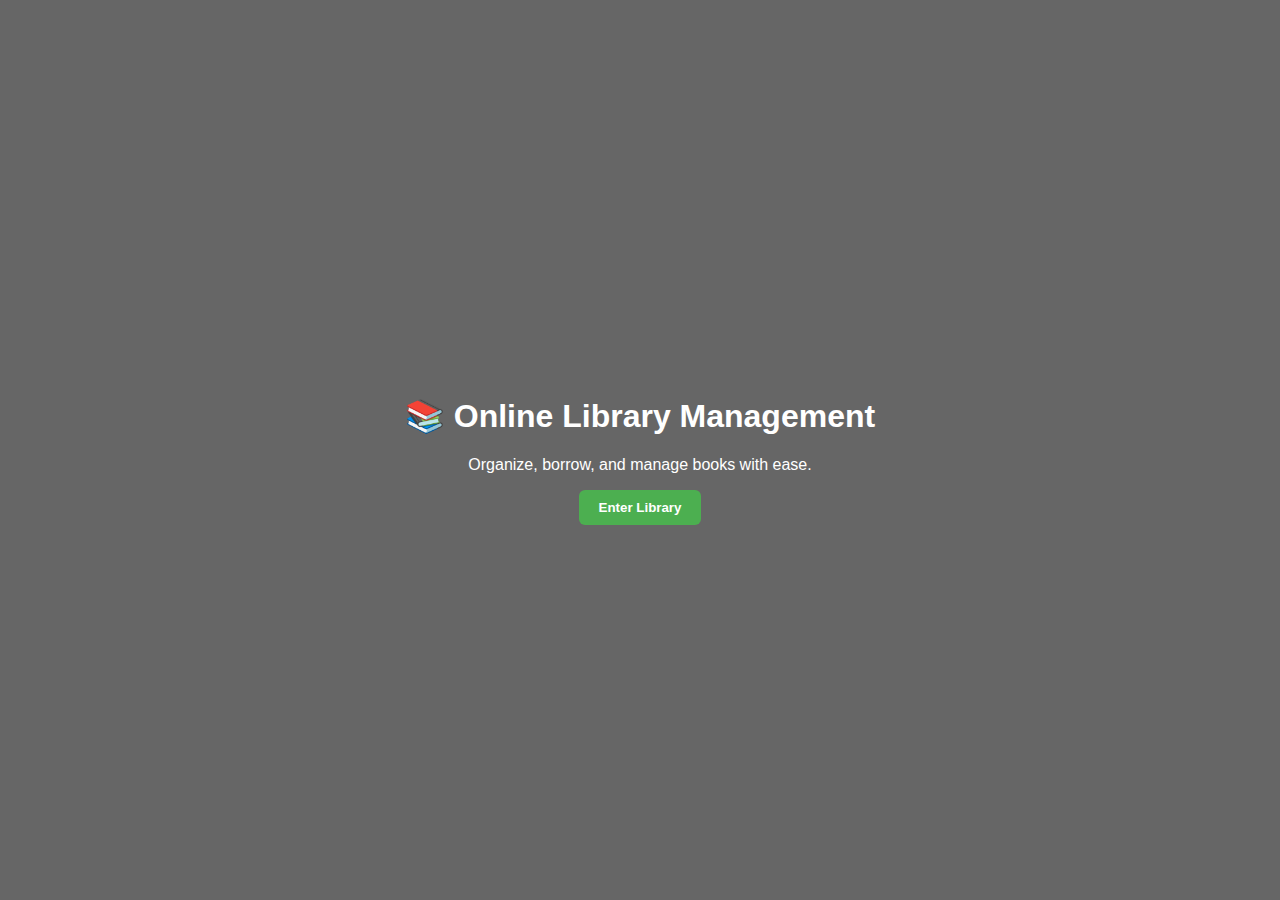
<file: index.html>
<!DOCTYPE html>
<html lang="en">
<head>
  <meta charset="UTF-8"/>
  <meta name="viewport" content="width=device-width, initial-scale=1.0"/>
  <title>Online Library Management</title>
  <link rel="stylesheet" href="style.css"/>
</head>
<body class="welcome">
  <div class="overlay">
    <div class="hero-content">
      <h1>📚 Online Library Management</h1>
      <p>Organize, borrow, and manage books with ease.</p>
      <button id="openBtn" class="btn primary">Enter Library</button>
    </div>
  </div>

  <script>
    document.getElementById("openBtn").addEventListener("click", () => {
      window.location.href = "library.html";
    });
  </script>
</body>
</html>
</file>
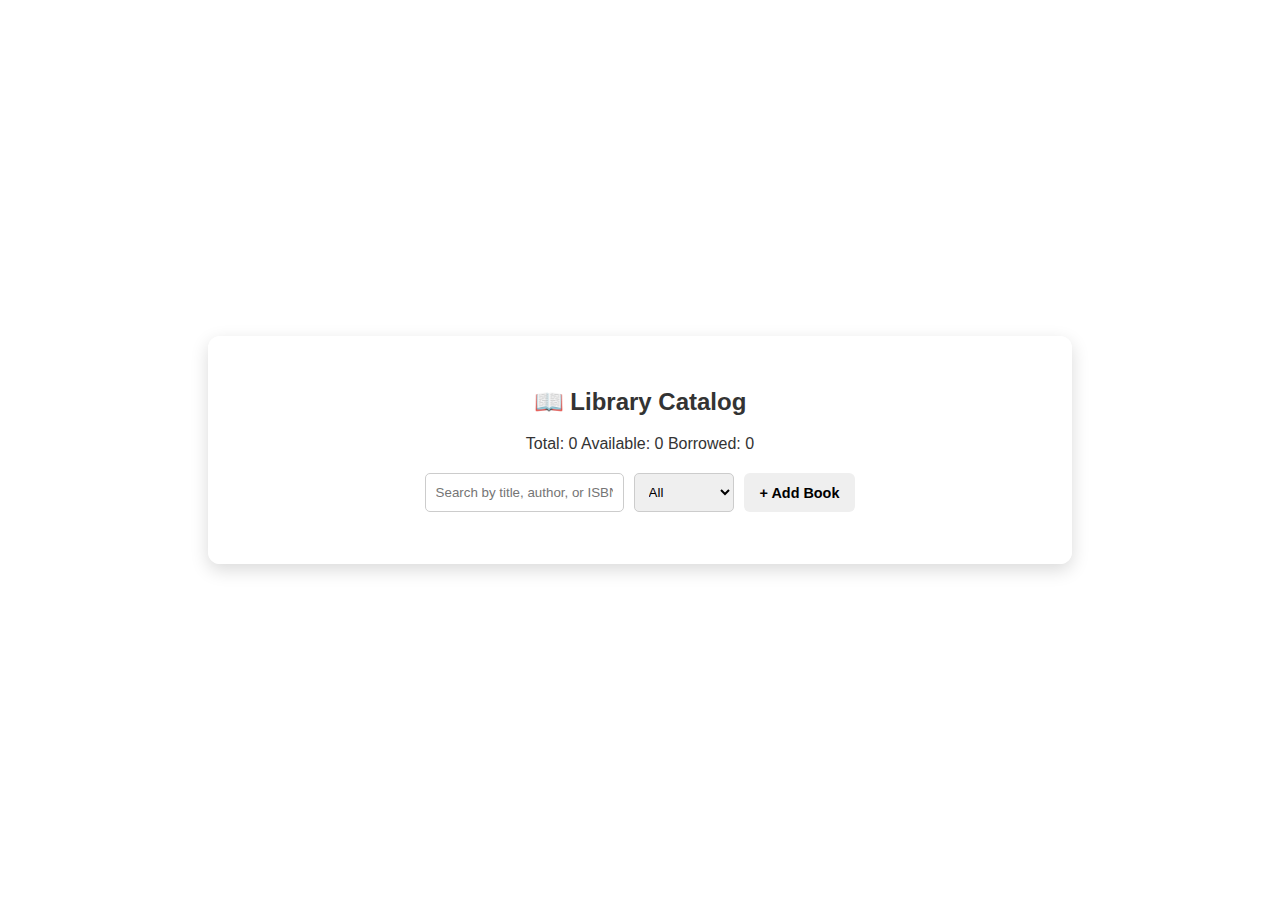
<file: library.html>
<!DOCTYPE html>
<html lang="en">
<head>
  <meta charset="UTF-8"/>
  <meta name="viewport" content="width=device-width, initial-scale=1.0"/>
  <title>Library Catalog</title>
  <link rel="stylesheet" href="style.css"/>
</head>
<body class="library">
  <div class="overlay">
    <div class="library-content">
      <h2>📖 Library Catalog</h2>
      <div class="stats">
        <span id="totalCount">Total: 0</span>
        <span id="availableCount">Available: 0</span>
        <span id="borrowedCount">Borrowed: 0</span>
      </div>

      <section class="controls">
        <input type="text" id="searchInput" placeholder="Search by title, author, or ISBN..."/>
        <select id="filterSelect">
          <option value="all">All</option>
          <option value="available">Available</option>
          <option value="borrowed">Borrowed</option>
        </select>
        <button id="addBookBtn" class="btn small">+ Add Book</button>
      </section>

      <section id="bookTable" class="catalog"></section>
    </div>
  </div>

  <script src="script.js"></script>
</body>
</html>
</file>
<file: style.css>
/* General */
body {
  margin: 0;
  font-family: 'Segoe UI', Tahoma, Geneva, Verdana, sans-serif;
  color: #333;
}

/* Welcome Page */
body.welcome {
  background: url('https://images.unsplash.com/photo-1512820790803-83ca734da794') no-repeat center center;
  background-size: cover;
  height: 100vh;
}

.overlay {
  background: rgba(0,0,0,0.6);
  height: 100%;
  display: flex;
  justify-content: center;
  align-items: center;
}

.hero-content {
  text-align: center;
  color: #fff;
  padding: 2rem;
  border-radius: 10px;
}

/* Buttons */
.btn {
  padding: 10px 20px;
  border-radius: 6px;
  border: none;
  cursor: pointer;
  font-weight: bold;
  text-decoration: none;
  transition: 0.3s;
}

.btn.primary { background: #4CAF50; color: #fff; }
.btn.primary:hover { background: #45a049; }
.btn.small { padding: 8px 16px; font-size: 0.9rem; }

/* Library Page */
body.library {
  background: url('https://images.unsplash.com/photo-1524995997946-a1c2e315a42f') no-repeat center center;
  background-size: cover;
  min-height: 100vh;
}

.library .overlay {
  background: rgba(255,255,255,0.85);
  min-height: 100vh;
  display: flex;
  justify-content: center;
  align-items: center;
}

.library-content {
  max-width: 800px;
  width: 100%;
  text-align: center;
  padding: 2rem;
  border-radius: 12px;
  box-shadow: 0 6px 18px rgba(0,0,0,.15);
  background: rgba(255,255,255,0.95);
}

/* Controls */
.controls {
  display: flex;
  gap: 10px;
  flex-wrap: wrap;
  justify-content: center;
  margin: 20px 0;
}

input, select {
  padding: 10px;
  border-radius: 5px;
  border: 1px solid #ccc;
}

/* Catalog */
.catalog {
  display: grid;
  grid-template-columns: repeat(auto-fill, minmax(260px, 1fr));
  gap: 1rem;
  margin-top: 20px;
}

.book-card {
  background: #fff;
  padding: 15px;
  border-radius: 8px;
  box-shadow: 0 6px 18px rgba(0,0,0,.06);
}
</file>
